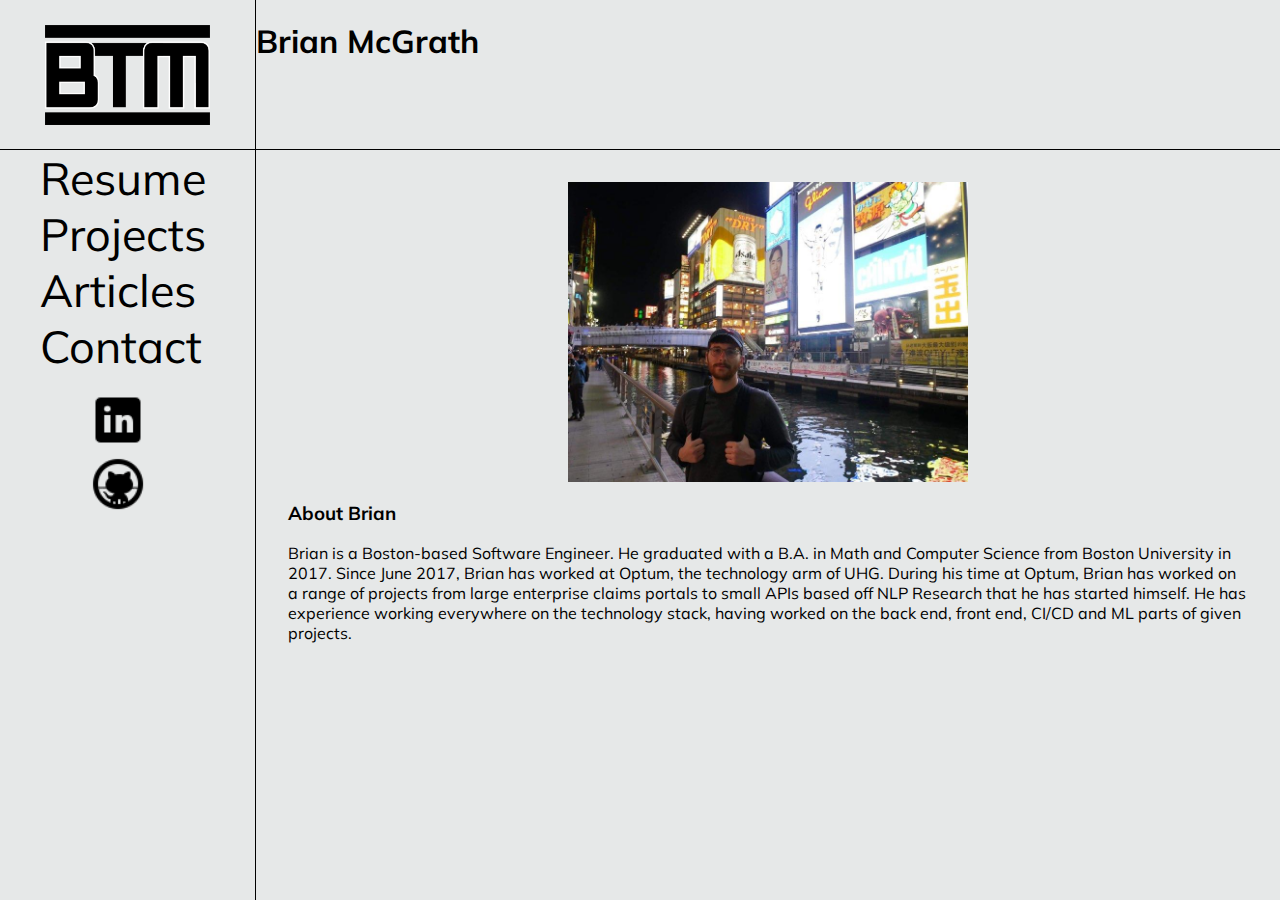
<file: index.html>
<!DOCTYPE html>
<html>
    <head>
        <meta name="viewport" content="width=device-width, initial-scale=1.0">

        <title>Brian McGrath</title>
        <link rel="shortcut icon" type="image/x-icon" href="images/personal_favicon.ico" />
        <meta name="description" content="">
        <meta name="keywords" content="">

        <link rel="stylesheet" type="text/css" href="css/styles.css">
    </head>

    <body class="container">
        <div class="header-logo">
            <a href="index.html">
                <img class="center" src="images/personal_logo.png">
            </a>
        </div>
        <div class="header-title">
            <a href="index.html">
                <h1>Brian McGrath</h1>
            </a>
        </div>
        <div class="nav-col">
            <div class="nav">
                <div class="nav-item">
                    <a href="static/resume.html">Resume</a>
                </div>
                <div class="nav-item">
                    <a href="static/projects.html">Projects</a>
                </div>
                <div class="nav-item"> 
                    <a href="static/articles.html">Articles</a>
                </div>
                <div class="nav-item">
                    <a href="static/contact.html">Contact</a>
                </div>
            </div>
            <div class="links center">
                <ul>
                    <li><a href="https://www.linkedin.com/in/brian-mcgrath-587b8890/" target="_blank"><img src="images/icons8-linkedin-48.png"/></a></li>
                    <li><a href="https://github.com/BrianThomasMcGrath/" target="_blank"><img src="images/icons8-github-48.png"/></a></li>
                </ul>
            </div>
        </div>
        <div class="content">
            <div>
                <img class="mid-img center" src="images/brian.jpg"/>
            </div>
            <div>
                <h3>About Brian</h3>
                <p>
                    Brian is a Boston-based Software Engineer. He
                    graduated with a B.A. in Math and Computer Science
                    from Boston University in 2017. Since June 2017,
                    Brian has worked at Optum, the technology arm of UHG.
                    During his time at Optum, Brian has worked on a range
                    of projects from large enterprise claims portals
                    to small APIs based off NLP Research that he has started
                    himself. He has experience working everywhere on the technology
                    stack, having worked on the back end, front end, CI/CD and
                    ML parts of given projects.
                </p>
            </div>
        </div>
    </body>
</html>
</file>
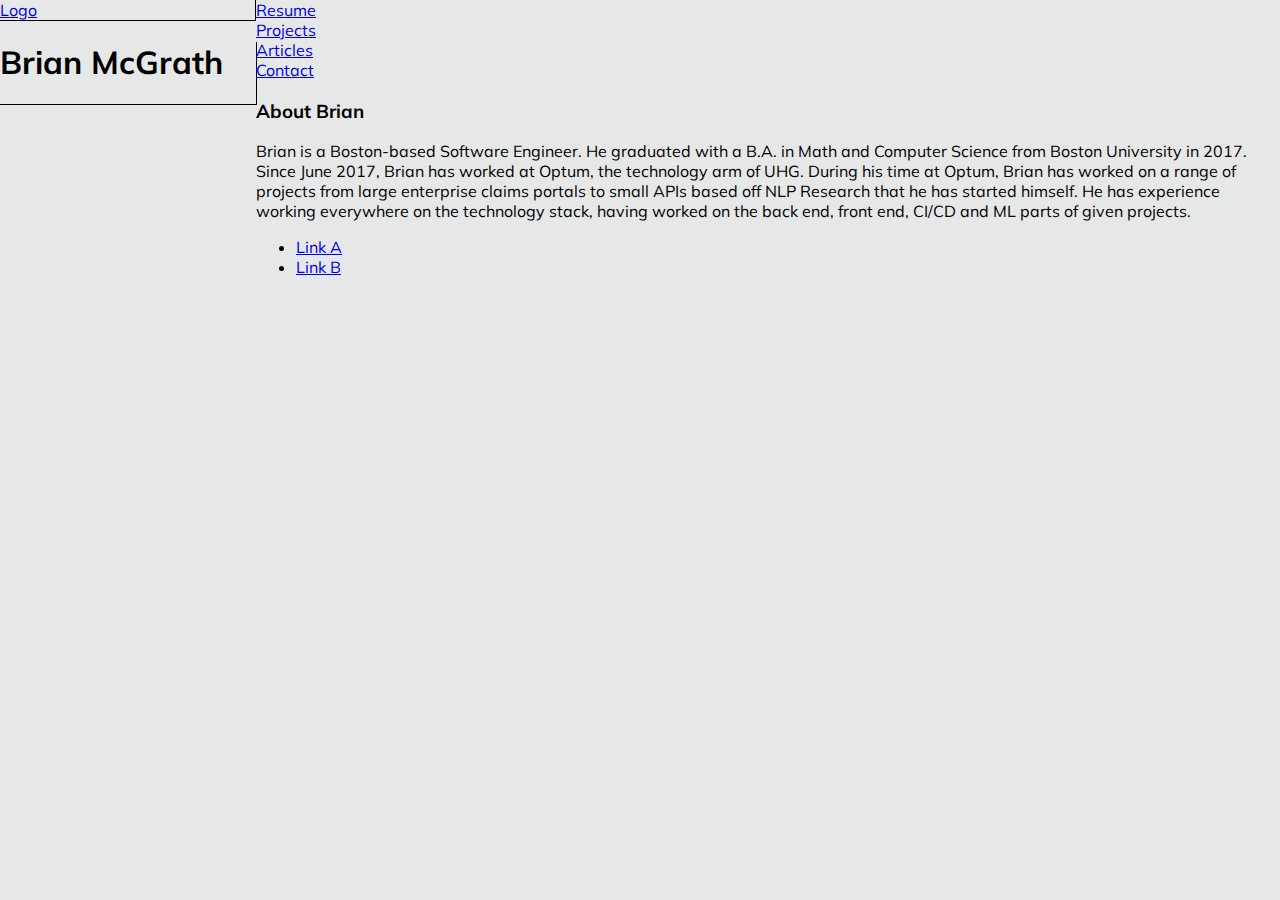
<file: static/articles.html>
<!DOCTYPE html>
<html>
    <head>
        <meta name="viewport" content="width=device-width, initial-scale=1.0">

        <title>Brian McGrath</title>
        <meta name="description" content="">
        <meta name="keywords" content="">

        <link rel="stylesheet" type="text/css" href="../css/styles.css">
    </head>

    <body class="container">
        <div class="header">
            <div class="col header-logo">
                <a href="../index.html">
                    Logo
                </a>
            </div>
            <div class="col header-title">
                <a href="../index.html">
                    <h1>Brian McGrath</h1>
                </a>
            </div>
        </div>
        <div class="row">
            <div class="col col-small">
                <div>
                    <a href="resume.html">Resume</a>
                </div>
                <div>
                    <a href="projects.html">Projects</a>
                </div>
                <div>
                    <a href="articles.html">Articles</a>
                </div>
                <div>
                    <a href="contact.html">Contact</a>
                </div>
            </div>
            <div class="col col-mid">
                <div>
                    <h3>About Brian</h3>
                    <p>
                        Brian is a Boston-based Software Engineer. He
                        graduated with a B.A. in Math and Computer Science
                        from Boston University in 2017. Since June 2017,
                        Brian has worked at Optum, the technology arm of UHG.
                        During his time at Optum, Brian has worked on a range
                        of projects from large enterprise claims portals
                        to small APIs based off NLP Research that he has started
                        himself. He has experience working everywhere on the technology
                        stack, having worked on the back end, front end, CI/CD and
                        ML parts of given projects.
                    </p>
                </div>
            </div>
            <div class="col col-small">
                <ul>
                    <li><a href="#">Link A</a></li>
                    <li><a href="#">Link B</a></li>
                </ul>
            </div>
        </div>
    </body>
</html>
</file>
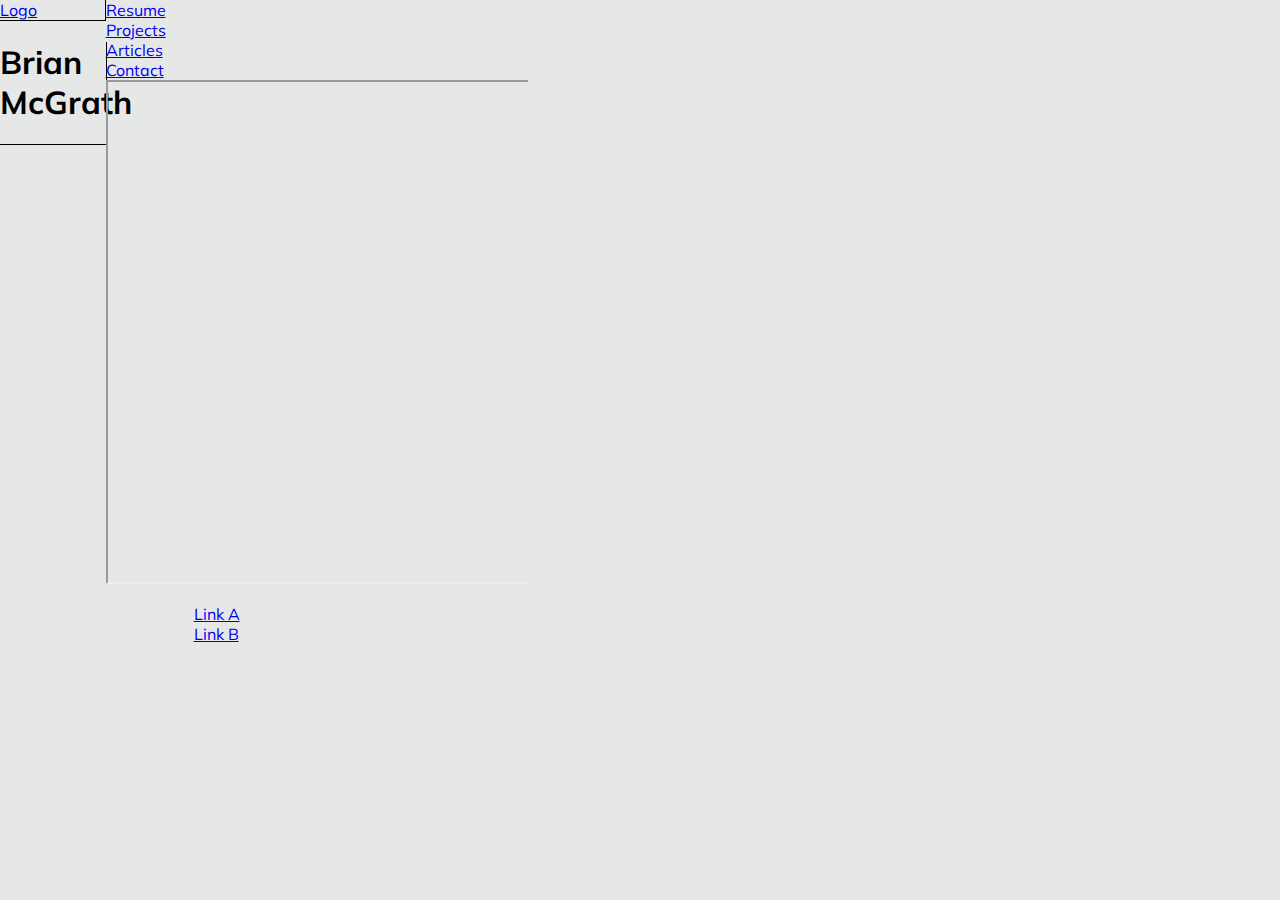
<file: static/resume.html>
<!DOCTYPE html>
<html>
    <head>
        <meta name="viewport" content="width=device-width, initial-scale=1.0">

        <title>Brian McGrath</title>
        <meta name="description" content="">
        <meta name="keywords" content="">

        <link rel="stylesheet" type="text/css" href="../css/styles.css">
    </head>

    <body class="container">
        <div class="header">
            <div class="col header-logo">
                <a href="../index.html">
                    Logo
                </a>
            </div>
            <div class="col header-title">
                <a href="../index.html">
                    <h1>Brian McGrath</h1>
                </a>
            </div>
        </div>
        <div class="row">
            <div class="col col-small">
                <div>
                    <a href="resume.html">Resume</a>
                </div>
                <div>
                    <a href="projects.html">Projects</a>
                </div>
                <div>
                    <a href="articles.html">Articles</a>
                </div>
                <div>
                    <a href="contact.html">Contact</a>
                </div>
            </div>
            <div class="col col-mid">
                <div class="img-div">
                    <iframe src="../images/Resume.pdf" width="100%" height="500px">Resume</iframe>
                </div>
            </div>
            <div class="col col-small links">
                <ul>
                    <li><a href="#">Link A</a></li>
                    <li><a href="#">Link B</a></li>
                </ul>
            </div>
        </div>
    </body>
</html>
</file>
<file: css/styles.css>
@import url('https://fonts.googleapis.com/css?family=Muli&display=swap');
/****** General Styles ******/
html, body {
  margin: 0;
  height: 100%;
  overflow-x: hidden; 
  font-family: 'Muli';
  background-color: #e6e8e8;
}
.container{
  display: inline-grid;
  grid-template-rows: 150px auto;
  grid-template-columns: 20% auto;
  row-gap: 0em;
  column-gap: 0em;
}
.content {
  width: auto;
  margin: 2em 2em 2em 2em;
}

.large-img{
  height: 500px;
  width: auto;
}

.mid-img{
  height: 300px;
  width: auto;
}


.center {
  display: block;
  margin-left: auto;
  margin-right: auto;
  width: auto;
}

/****** Header Styles ******/
.header-logo {
  border-style: solid;
  border-width: 0 1px 1px 0;
}
.header-logo a img{
  height: 100px;
  width: auto;
  margin-top: 25px;
}

.header-title {
  width: 100%;
  border-style: solid;
  border-width: 0 1px 1px 0;
}

.header-title a {
  text-decoration: none;
  color: black;
}

.header-title a:hover { 
  text-decoration: underline;
  color: white;
}


/****** Nav Styles ******/
.nav-col {
  border-style: solid;
  border-width: 0 1px 0 0;
}
.nav-item {
  width: 100%
  
}
.nav-item a{
  color: black;
  text-decoration: none;
  font-size: 45px;
  margin-left: 40px;
}
.nav-item a:hover {
  color: white;
  text-decoration: underline;
}
/****** Links Styles ******/
.links ul{
  list-style-type: none;
  margin-left: 3em;
}

.links ul li a:hover{
  text-decoration: underline;
}

.links ul li a img{
  height: 60px;
  width: auto;
}

.links ul li a img:hover{
  filter: invert(100%);
}
/****** Footer Styles ******/
</file>
